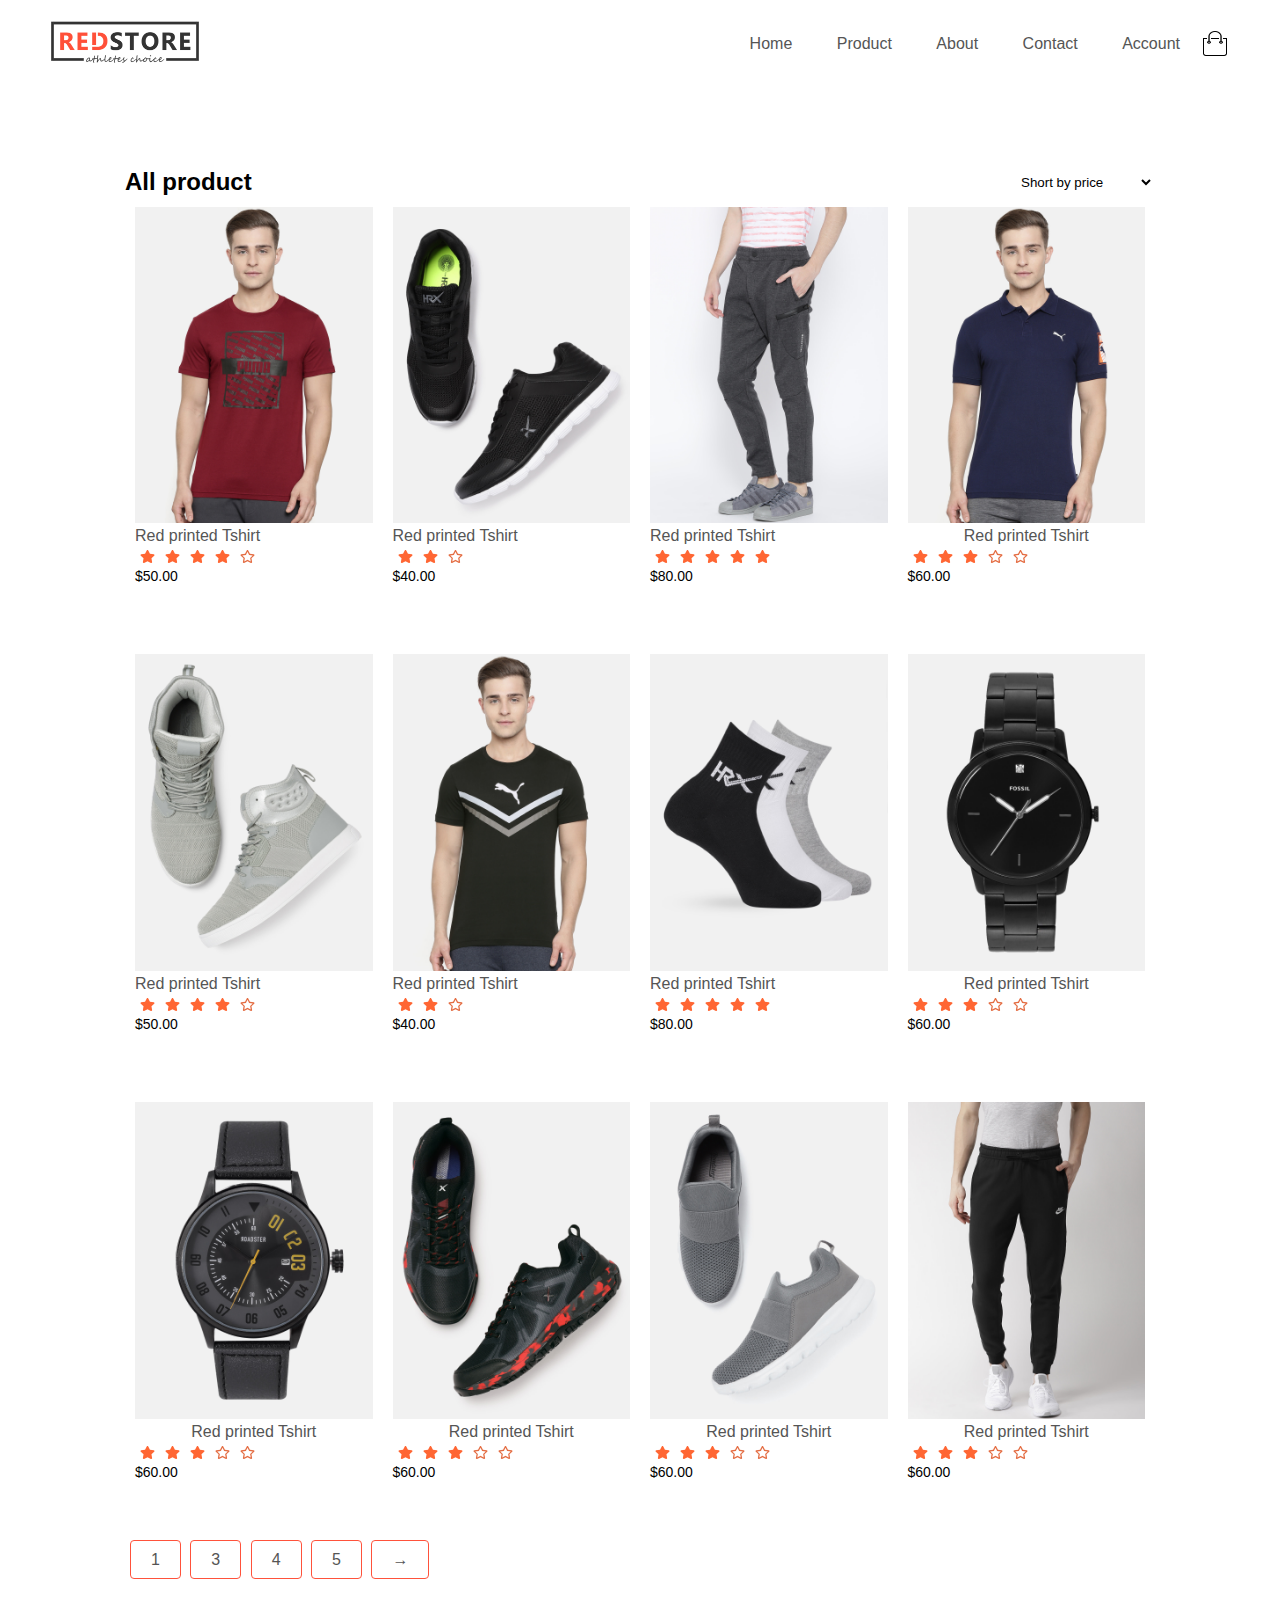
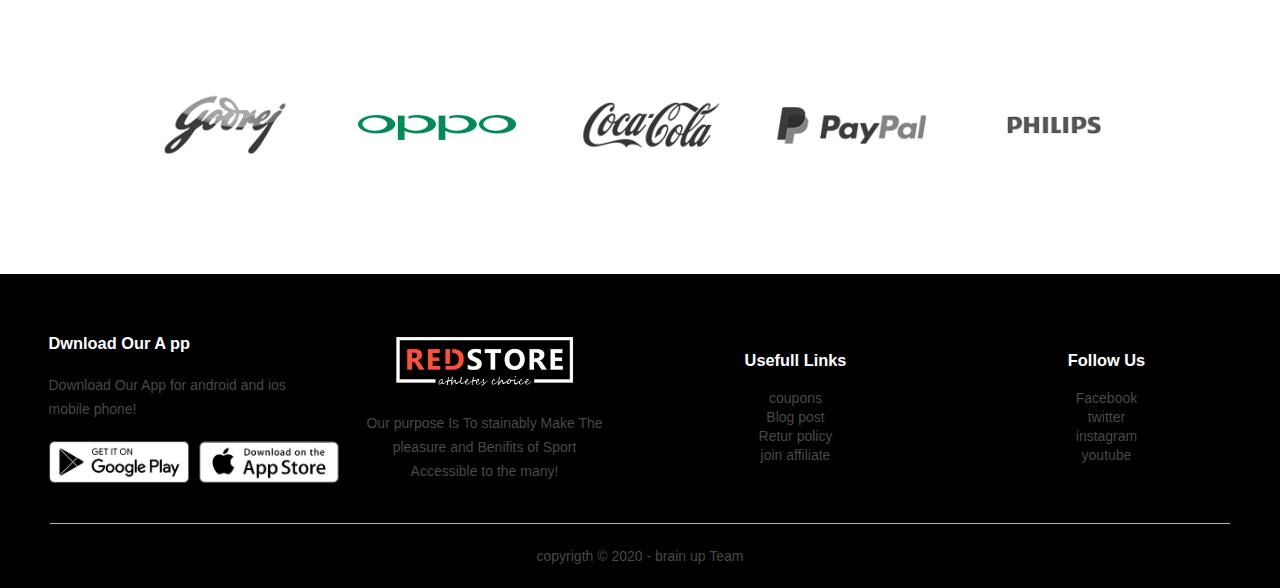
<file: assets/All-Product-Page.html>
<!DOCTYPE html>
 <html lang="en">
 <head>
     <meta charset="UTF-8">
     <meta http-equiv="X-UA-Compatible" content="IE=edge">
     <meta name="viewport" content="width=device-width, initial-scale=1.0">
     <title>All-Product-Page</title>
     <link rel="stylesheet" href="css/style.css">
     <script src="java_script/app.js" defer></script>
 </head>
 <body>
     
  

    
        <div class="container">
    
        <div class="navbar">
    
    <div class="logo">
        <img src="images/logo.png" alt="" width="150px" class="my-logo">
    </div>
    <nav class="df">
    
        <ul id="navbar-list">
            <li><a href="../index.html"><li>Home</a></li>
            <li><a href=""><li>Product</a></li>
            <li><a href=""><li>About</a></li>
            <li><a href=""><li>Contact</a></li>
            <li><a href=""><li>Account</a></li>
        </ul>
    </nav>
    
    <img src="images/cart.png" alt="" width="30px" height="25px">
    <img src="images/menu.svg" alt="" width="30px" height="35px" class="menu-icon" id="menu-icon">
    
    
        </div>
    </div>
    
  
    
    
    
     <!-- ===================== FEATURE CATEGORY =========== -->
    
    
     
    
    
     <!-- ===================== FEATURE COMMENT =========== -->
    <div class="small-container">
 

        <div class="row row-2">
            <h2>All product</h2>
            <select>
            <optio>Default
                <option>Short by price</option>
                    <option>Short by popularity</option>
                        <option>Shor by rating</option>
                            <option>Shor by sale</option>

            </select>
        </div>

    
    <div class="row">
    
    
    
        <div class="col4"><img src="images/product-1.jpg" alt="">
        <h4 >Red printed Tshirt</h4>
    
        <div class="rating">
            <img src="images/star-2-3.svg" alt="">
            <img src="images/star-2-3.svg" alt="">
            <img src="images/star-2-3.svg" alt="">
            <img src="images/star-2-3.svg" alt="">
            <img src="images/star.svg" alt="">
        </div>
        <p> $50.00</p>
    </div>
    
    <div class="col4"><img src="images/product-2.jpg" alt="">
        <h4>Red printed Tshirt</h4>
    
        <div class="rating">
         
            <img src="images/star-2-3.svg" alt="">
            <img src="images/star-2-3.svg" alt="">
            <img src="images/star.svg" alt="">
        </div>
        <p> $40.00</p>
    </div>
    
    <div class="col4"><img src="images/product-3.jpg" alt="">
        <h4>Red printed Tshirt</h4>
    
        <div class="rating">
            <img src="images/star-2-3.svg" alt="">
            <img src="images/star-2-3.svg" alt="">
            <img src="images/star-2-3.svg" alt="">
            <img src="images/star-2-3.svg" alt="">
            <img src="images/star-2-3.svg" alt="">
        </div>
        <p> $80.00</p>
    </div>
    
    
    <div class="col4"><img src="images/product-4.jpg" alt="">
        <h4  style="text-align: center;">Red printed Tshirt</h4>
    
        <div class="rating">
            <img src="images/star-2-3.svg" alt="">
            <img src="images/star-2-3.svg" alt="">
            <img src="images/star-2-3.svg" alt="">
            <img src="images/star.svg" alt="">
            <img src="images/star.svg" alt="">
        </div>
        <p> $60.00</p>
    </div>


    <div class="col4"><img src="images/product-5.jpg" alt="">
        <h4 >Red printed Tshirt</h4>
    
        <div class="rating">
            <img src="images/star-2-3.svg" alt="">
            <img src="images/star-2-3.svg" alt="">
            <img src="images/star-2-3.svg" alt="">
            <img src="images/star-2-3.svg" alt="">
            <img src="images/star.svg" alt="">
        </div>
        <p> $50.00</p>
    </div>
    
    <div class="col4"><img src="images/product-6.jpg" alt="">
        <h4>Red printed Tshirt</h4>
    
        <div class="rating">
         
            <img src="images/star-2-3.svg" alt="">
            <img src="images/star-2-3.svg" alt="">
            <img src="images/star.svg" alt="">
        </div>
        <p> $40.00</p>
    </div>
    
    <div class="col4"><img src="images/product-7.jpg" alt="">
        <h4>Red printed Tshirt</h4>
    
        <div class="rating">
            <img src="images/star-2-3.svg" alt="">
            <img src="images/star-2-3.svg" alt="">
            <img src="images/star-2-3.svg" alt="">
            <img src="images/star-2-3.svg" alt="">
            <img src="images/star-2-3.svg" alt="">
        </div>
        <p> $80.00</p>
    </div>
    
    
    <div class="col4"><img src="images/product-8.jpg" alt="">
        <h4  style="text-align: center;">Red printed Tshirt</h4>
    
        <div class="rating">
            <img src="images/star-2-3.svg" alt="">
            <img src="images/star-2-3.svg" alt="">
            <img src="images/star-2-3.svg" alt="">
            <img src="images/star.svg" alt="">
            <img src="images/star.svg" alt="">
        </div>
        <p> $60.00</p>
    </div>
    
    
    <div class="col4"><img src="images/product-9.jpg" alt="">
        <h4  style="text-align: center;">Red printed Tshirt</h4>
    
        <div class="rating">
            <img src="images/star-2-3.svg" alt="">
            <img src="images/star-2-3.svg" alt="">
            <img src="images/star-2-3.svg" alt="">
            <img src="images/star.svg" alt="">
            <img src="images/star.svg" alt="">
        </div>
        <p> $60.00</p>
    </div>
    
    <div class="col4"><img src="images/product-10.jpg" alt="">
        <h4  style="text-align: center;">Red printed Tshirt</h4>
    
        <div class="rating">
            <img src="images/star-2-3.svg" alt="">
            <img src="images/star-2-3.svg" alt="">
            <img src="images/star-2-3.svg" alt="">
            <img src="images/star.svg" alt="">
            <img src="images/star.svg" alt="">
        </div>
        <p> $60.00</p>
    </div>
    
    
    <div class="col4"><img src="images/product-11.jpg" alt="">
        <h4  style="text-align: center;">Red printed Tshirt</h4>
    
        <div class="rating">
            <img src="images/star-2-3.svg" alt="">
            <img src="images/star-2-3.svg" alt="">
            <img src="images/star-2-3.svg" alt="">
            <img src="images/star.svg" alt="">
            <img src="images/star.svg" alt="">
        </div>
        <p> $60.00</p>
    </div>
    
    <div class="col4"><img src="images/product-12.jpg" alt="">
        <h4  style="text-align: center;">Red printed Tshirt</h4>
    
        <div class="rating">
            <img src="images/star-2-3.svg" alt="">
            <img src="images/star-2-3.svg" alt="">
            <img src="images/star-2-3.svg" alt="">
            <img src="images/star.svg" alt="">
            <img src="images/star.svg" alt="">
        </div>
        <p> $60.00</p>
    </div>


    
    </div>


    <div class="page-btn">
        <span>1</span>
        <span>3</span>
        <span>4</span>
        <span>5</span>
        <span>&#8594;</span>
    </div>
    
    </div>


    


    
    
</div>


    



     <!-- ----- brands-------------------------------- -->
    
     <div class="brands">
         <div class="small-container">
    <div class="row">
    <div class="col5">
        <img src="images/logo-godrej.png" alt="">
    </div>
    
    
    <div class="col-5">
        <img src="images/logo-oppo.png" alt="">
    </div>
    
    
    <div class="col5">
        <img src="images/logo-coca-cola.png">
    </div>
    
    
    <div class="col5">
        <img src="images/logo-paypal.png" alt="">
    </div>
    
    
    <div class="col5">
        <img src="images/logo-philips.png" alt="">
    </div>
    
    
    </div>
    
         </div>
     </div>
    
     <div class="footer">
         <div class="container">
             <div class="row">
                 <div class="footer-col-1">
                <h3>    Dwnload Our A pp</h3>
                <p>Download Our App for android and ios mobile phone!</p>
                <div class="app-logo">
                    <img src="images/play-store.png" alt="">
                    <img src="images/app-store.png" alt="">
                </div>
                 </div>
            
    
                 <div class="footer-col-2">
                   <img src="images/logo-white.png" alt="">
                    <p>Our purpose Is To stainably Make The pleasure and 
                        Benifits of Sport Accessible to the many!</p>
                     </div>
    
                     <div class="footer-col-3">
                        <h3>   Usefull Links</h3>
                        <ul>
                            <li>coupons</li>
                            <li>Blog post</li>
                            <li>Retur policy</li>
                            <li>join affiliate</li>
                        </ul>
                         </div>
    
                         <div class="footer-col-4">
                            <h3>   Follow Us</h3>
                            <ul>
                                <li>Facebook</li>
                                <li>twitter</li>
                                <li>instagram</li>
                                <li>youtube</li>
                            </ul>
                             </div>
    
    
             </div>
    
             <hr>
             <p class="copyrigth">copyrigth &copy; 2020 - brain up Team</p>
         </div>


     
     </div>
    
     
    
    
    <div class="scroll_button">
     <p><img src="images/arrow-up.svg" alt=""></p>
    </div>
    


 </body>
 </html>
</file>
<file: assets/css/style.css>
*
{
    margin: 0px;
box-sizing: border-box;
padding: 0px;
}


body
{
    font-family: 'Poppins' , sans-serif;
    overflow-x: none;
    behavior: smooth;
    overflow-x: hidden;
}

.main
{
    display: none;
}

::-webkit-scrollbar
{
    width: 5px;
    background-color: none;
    padding-right: 3px;
}
::-webkit-scrollbar-thumb
{
background-color: rgba(255,82,59, 0.4);
height: 5px;
padding: 4px;
}

.navbar
{
    display: flex;
    align-items: center;
    padding: 20px;
}
nav
{
    flex: 1;
    text-align: right;
    z-index: 2;
}

nav ul
{
    display: inline-block;
    list-style-type: none;
}

nav ul li
{
   display: inline-block;
   margin-right: 20px;
}

a
{
    text-decoration: none;
    color: #555;
}

.container
{
    max-width: 1300px;
    margin: auto;
    margin-right: 30px;
    margin-left: 30px;
}

.row

{
    display: flex;
    align-items: center;
    flex-wrap: wrap;
    justify-content: space-around;
}

.col-2{
    flex-basis: 50%;
    min-width: 300px;
  
}

.col-2 img
{
    max-width: 100%;
    padding: 50px 0;
}
.col-2 h1
{
font-size: 50px;
line-height: 60px;
margin: 25px 0;
}
.btn
{
display: inline-block;
background-color: #ff523b;
padding: 8px 30px;
border-radius: 30px;
margin: 30px 0px;
color: #fff;
transition: background 0.5s;
}

.btn:hover
{
    background: #563434;
}

.header
{
    background: radial-gradient(#fff, #ffd6d6);
}

.header .row
{
    margin-top: 70px;
}

.categories

{
    margin: 70px 0px;
}

.col3
{
flex-basis: 30%;
min-width: 250px;
margin-bottom: 30px;
}

.col3 img
{
width: 100%;
}

.small-container
{
    max-width: 1080px;
    margin: auto;
    padding-right: 25px;
    padding-left: 25px;

}

.col4
{
flex-basis: 25%;
padding: 10px;
min-width: 200px;
margin-bottom: 50px;
transition: transform 0.5s ;
}

.col4 img
{
width: 100%;
}

.rating
{
width: 200px;
display: flex;
}

.rating img
{
width: 15px;
margin: 5px;
}

.title
{
    text-align: center ;
    margin: 0 auto 80px;
position: relative;
line-height: 60px;
color: #555;
}

.title::after
{
    content:  "";
    background: #ff523b;
    width: 80px;
    height: 5px;
    border-radius: 5px;
    position: absolute;
    bottom: 0;
    left: 45%;
}

h4
{
    color: #555;
    font-weight: normal;
}
.col4 p
{
font-size: 14px;

}

.col4:hover
{
transform: translatey(-10px);
}

.offer
{
    background: radial-gradient(#fff, #ffd6d6);
    margin-top: 80px;
    padding: 30px 0px;
}

.col-2 .offer_img
{
padding: 50px;
}


.title_disign
{

color: #555;
}

small
{
    color: #555;
}
#quote img
{
    width: 20px;
}


/* --------- testimonial -------- */


.tistimonials
{
    padding-top: 100px;
}

.tistimonials .col3
{
    text-align: center;
    padding: 40px 40px;
    transition:  0.3s;
    box-shadow: 0 0 10px 0px #ddd;
    border-radius: 0.5rem;

}

.testiminial_rating
{
margin-left: 30px;
padding-top: 10px;
}

#user-testimonial
{

width: 50px;
margin-top: 20px;
border-radius: 50%;
}

.tistimonials .col3:hover
{
    transform: translatey(-10px);
}
.tistimonials .col3 p
{
    font-size: 12px;
    margin: 12px 0px;
    color: #777;
}
.tistimonials .col3 h3
{
font-weight: 600px;
color: #555;
font-family: 'ubuntu';
font-size: 16px;
padding-bottom: 10px;
}

/* 
=========== BRANDS ============================= */

.brands
{
    margin: 100px auto;
}

.col5
{
    width: 160px;
}
.col5 img
{
    width: 100%;
    cursor: pointer;
    filter: grayscale(100%);
}

.col5 img:hover
{
   
    filter: grayscale(0%);
}

/* 
============ FOOTER ========= */


.footer
{
    background-color: black;   
 color: #8a8a8a8a;
 font-size: 14px;
 padding: 60px 0px 20px ;
 position: absolute;
 width: 100%;
}


.footer .row
{
    gap: 1.5rem;
}

.footer li
{
padding-bottom: .2rem;
cursor: pointer;
transition: 0.5s;
}

.footer li:hover
{
  color: #9a9a9a;
  transform: scale(1.1)
}

.footer p
{
line-height: 1.5rem;
}

.footer p
{
color: #8a8a8a8a;
}

.footer h3
{
    color: #fff;
    margin-bottom: 20px;

}

.footer-col-1,
 .footer-col-2,
  .footer-col-3,
   .footer-col-4,
    .footer-col-5
{
min-width: 250px;
margin-bottom: 20px;
}

.footer-col-1
{
flex-basis: 30px;
}

.footer-col-2
{
flex-basis: 10%;
text-align: center;
}

.footer-col-2 img
{
    width: 180px;
    margin-bottom: 20px;
}

.footer-col-3, .footer-col-4{
    flex-basis: 12%;
    text-align: center;
}

ul
{
    list-style: none;
}

.app-logo
{
margin-top: 20px;
display: flex;
}

.app-logo img
{
width: 140px;
margin-right: 10px;
}

.footer hr
{
    border: none;
    background-color: #b5b5b5;
    height: 1px;
    margin: 20px;
}

.copyrigth
{
    text-align: center;
}

.scroll_button
{
width: 50px;
background-color: #555;
position: fixed;
bottom: 1000%;
height: 50px;
right: 1.5rem;
border-radius: 50%;
transition: 2s;
justify-content: center;
align-items: center;
animation: bounce infinite 1s;
cursor: pointer;
opacity: 0.5;
}

.scroll_buttonVisible
{
bottom: 10rem;
}

.scroll_button:hover
{
opacity: 0.9;
}


.scroll_button img
{
width: 22px;
position: relative;
right: 5px;
}
.scroll_button p
{
    text-align: center;
    width: 20px;
    margin: auto;
    padding-top: 13px;
}

.scroll_button p img
{
    padding-left: 8px;
}


@keyframes bounce {
    50%{
transform: scale(1.1);
    }
    100%{
        transform: scale(1);
    }
    50%{
        transform: scale(1.1);
    }
}


 /* ====== MENU ICON =========================== */


 .menu-icon
 {
cursor: pointer;
margin-left: 20px;
display: none;
 }


 @media only screen and (max-width:800px) {
     
nav ul
{
position: absolute;
top: 70px;
left: 0;
background-color: #333;
width: 100%;
transition: 0.5s;
opacity: 0.9;
height: -0px;
overflow:hidden;
}

nav ul li
{
   display: block;
   margin-right: 50px;
   margin-bottom: 10px;
   margin-top: 10px;
   padding-top: 5px;
}

nav ul li:last-child{
margin-bottom: 50px;
    color: #fff;
}

nav ul li a
{
    color: #fff;
    transition: 0.6s;
    text-align: right;
}

nav ul li a:hover
{
   color: #b5b5b5;
}
.menu-icon
{
    display: block;
}
.visible
{
height: 300px;
}
 }
/* 
   ------------- all products ------------------------- */
.row-2
{
    justify-content: space-between;
    margin-top: 5rem;
}

select
{
    border: 1px solid transparent;
    padding: 5px;
    border-radius: 3px;
    background-color: #ffff;
}

select:focus
{
    outline: none;
}
.page-btn
{
    margin: 0 auto 80px;
}
.page-btn span
{
    display: inline;
    border: 1px solid #ff523b;
    margin-left: 5px;
    width: 40px;
    height: 30px;
    text-align: center;
    line-height: 40px;
    cursor: pointer;
    padding: 10px 20px;
    border-radius: 4px;
    color: #555;
    transition: 0.3s;
}

.page-btn span:hover
{
    background-color: #ff523b;
    color: #fff;
}






 /* ----- media query for less than 600px screen size -------- */

@media only screen and (max-width:600px)
{
    .row

    {
    text-align: center;
    }


.rating
{
    margin: auto;
    position: relative;
    left: 35px;
}

    .col-2, .col-2, .col4, .col3
    {
        flex-basis: 100%;
        align-items: center;
        
    }

    .col4
    {
        text-align: center;
    }

   
}



.backdrop_before-loading-the-page
{
width: 100%;
height: 100vh;
background-color: black;
position: fixed;
}

.backdrop-content
{
max-width: 250px;
margin-left: auto;
margin-right: auto;
margin-top: 100px;
}

.backdrop-content img
{
    width: 100%;
}

.first-signature
{
color: #fff;
font-family: 'ubuntu thin';
}

.signature
{
width: 100%;
position: absolute;
bottom: 4rem;
text-align: center;
}

.spiner
{
    text-align: center;
    padding-top: 105px;
}

.spiner img
{
width: 30px;
}


.visible
{
    display: block;
}
.keep_invisible
{
display: none;
}

/* ======= PROPOSTION BOX ======================== */

.proposition_box
{
width: 600px;
padding: 10px 20px;
background-color: #111;
position: fixed;
border-top-right-radius: 55px;
border-bottom-right-radius: 55px;
top: 2rem;
left: -200%;
transition: 1s all;
box-shadow: inset 0 0 10px #333;
}

.rooling
{
    height: 80px;
    position: absolute;
    right: -2px;
    width: 80px;
    border-radius: 100%;
    border: .1px solid #333;
    bottom: 3px;
   cursor: pointer;
   text-align: center;
   color: #9a9a9a;
   box-shadow: inset 0 0 10px #333;
}


.rooling h1
{
  color: #9a9a9a;
    padding-top: 19px;
}


.proposition_main-container
{

display: flex;
gap: 10px;
position: relative;
}

.proposition_app-logo-container
{
    padding-top: 10px;
display: flex;
gap: 10px;
}

.proposition_app-logo-container img
{
    width: 150px;
    padding-bottom: 10px;
    filter:invert(100);
    cursor: pointer;
}

.my-heading
{
    color: #9a9a9a;
    font-family: 'ubuntu thin';
}
.pushedTotheleft
{
left: -1px;
}

.proposition-time_out-close
{
    display: none;
}

.proposition-time_out-close img
{
width: 40px;
}
.proposition-time_out-close-visibility.proposition-time_out-close
{
    display: none;
}

@media  screen and (max-width:700px)
{
    .proposition_box
    {
    width: 400px;
    top: 2rem;
    }

    .proposition-time_out-close img
{
width: 40px;
padding-bottom: 50px;
}

.rooling h1
{
    padding-bottom: 500px;
    bottom: 5px;
    position: relative;
}


    .proposition_app-logo-container img
    {
        width: 100px;
    }

    .rooling
{
    height: 70px;
    position: absolute;
    right: -2px;
    width: 70px;
    border-radius: 100%;
    bottom: 0.8px;
}

.proposition-time_out-close img
{
width: 30px;
}
  
}


@media  screen and (max-width:420px)
{
    .proposition_box
    {
    width: 350px;
  
    }

    .rooling
    {
        width: 65px;
        height: 65px;
    }

    .proposition-time_out-close img
{
width: 25px;
}

.proposition-time_out-close img
{
width: 30px;
padding-bottom: 30px;
}

.my-logo
{
width: 100px;
}
}
</file>
